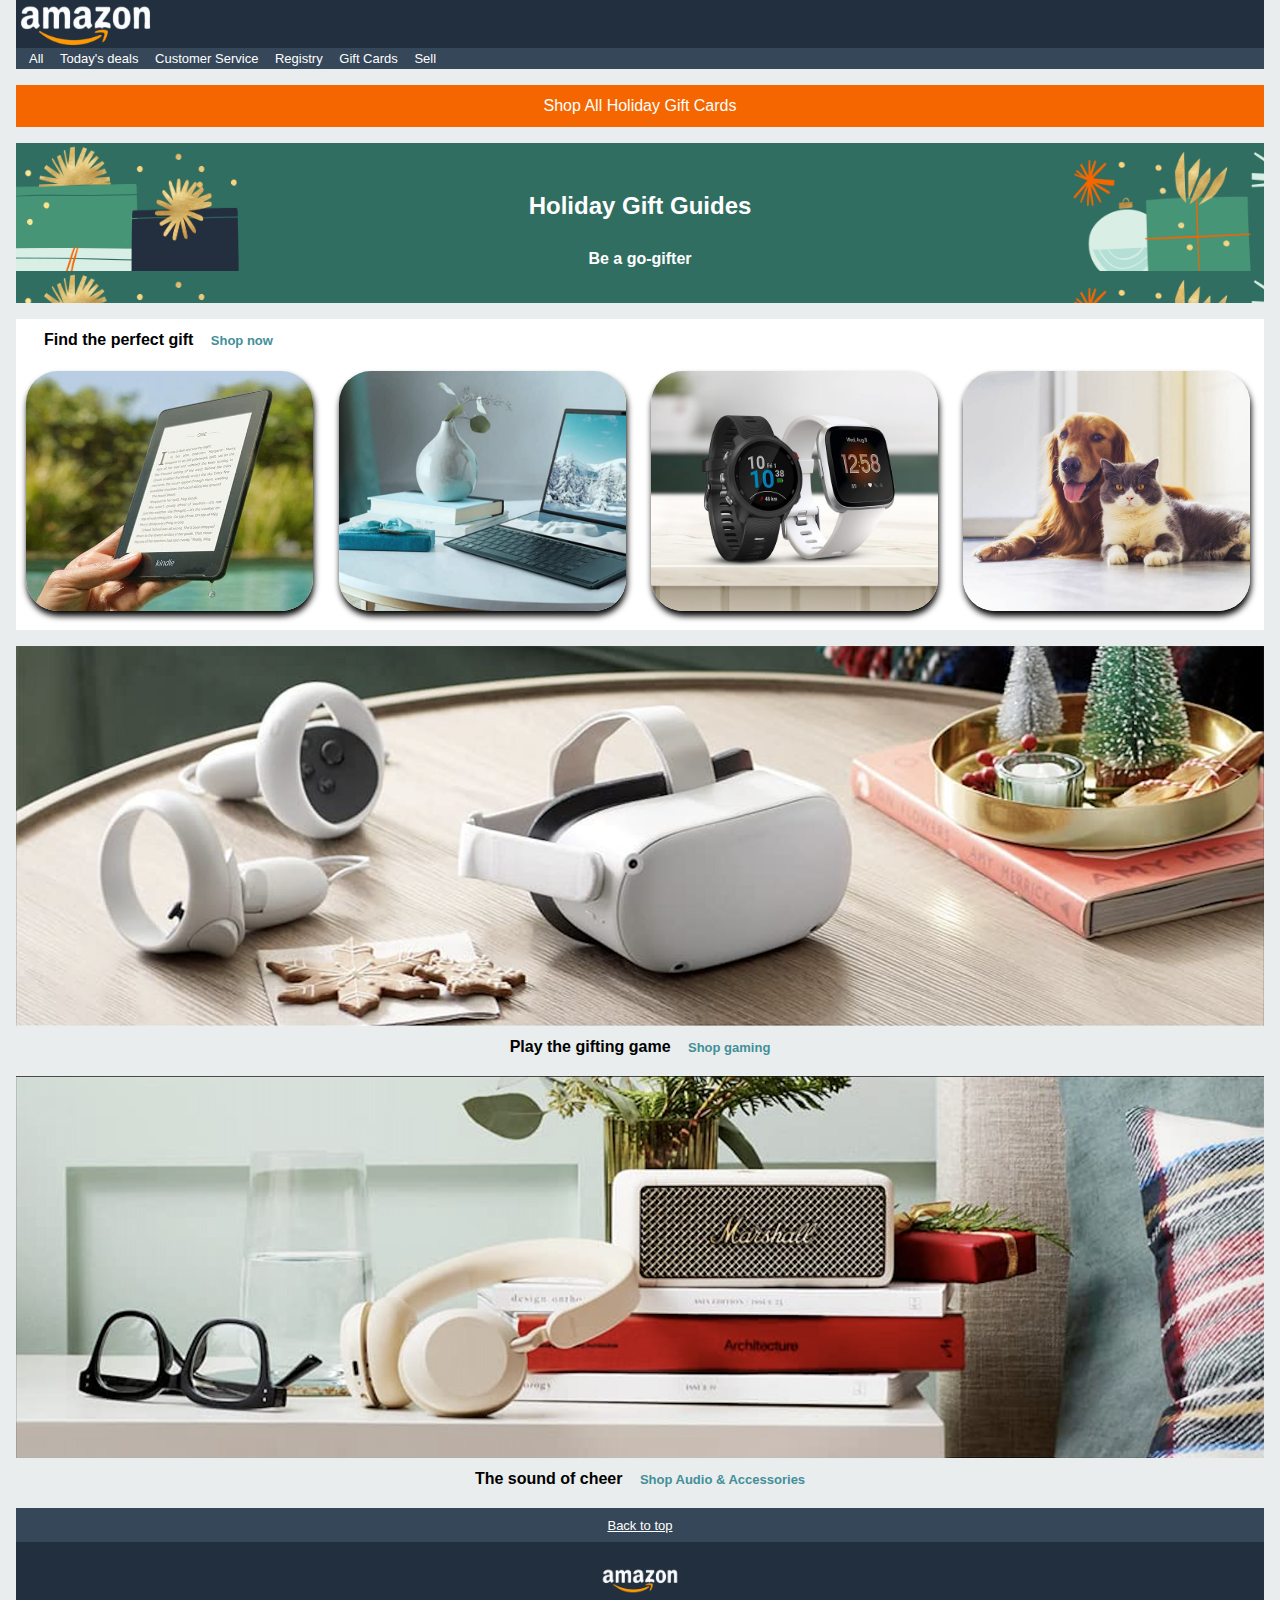
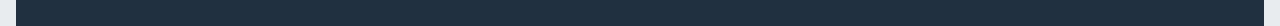
<file: esercitazione 2/Amazon Page/assets/index.html>
<!DOCTYPE html>
<html lang="en">
<head>
    <meta charset="UTF-8">
    <meta name="viewport" content="width=device-width, initial-scale=1.0">
    <title>Amazon Page</title>
    <link rel="stylesheet" href="css/reset.css">
    <link rel="stylesheet" href="css/style.css">
</head>
<body>
    <header id="Head">
        <figure>
        <img src="images/logo.png" alt="Logo Amazon">
    </figure>
        <nav>
            <ul>
                <li><a href="#1" target="_blank"> All </a></li>
                <li><a href="#2" target="_blank"> Today's deals </a></li>
                <li><a href="#3" target="_blank"> Customer Service </a></li>
                <li><a href="#4" target="_blank"> Registry </a></li>
                <li><a href="#5" target="_blank"> Gift Cards </a></li>
                <li><a href="#6" target="_blank"> Sell </a></li>
            </ul>
            <a href="#10" target="_blank"><p> Shop All Holiday Gift Cards </p></a>
        </nav>
    </header>
    <main>
        <div> 
            <h1> Holiday Gift Guides </h1>
            <p>Be a go-gifter </p>
        </div>
        <section>
            <h2>Find the perfect gift  <span><a href="#7" target="_blank">Shop now </a></span></h2>
            <img src="images/img_1.jpg" alt="Tablet">
            <img src="images/img_2.jpg" alt="Laptop">
            <img src="images/img_3.jpg" alt="Smartwatch">
            <img src="images/img_4.jpg" alt="pets">
        </section>
        <section >
            <figure class="Img">
            <img src="images/img_9.png" alt="Vr">
            <figcaption> Play the gifting game <span><a href="#8" target="_blank">Shop gaming </a></span></figcaption>
            </figure>
        </section>
        <section >
            <figure class="Img">
                <img src="images/img_10.png" alt="Speaker">
                <figcaption> The sound of cheer <span><a href="#9" target="_blank">Shop Audio & Accessories </a></span></figcaption>
            </figure>
        </section>
    </main>
    <footer>
        <p><a href="#Head">Back to top</a></p>
        <figure>
        <img src="images/logo.png" alt="logo amazon">
        </figure>
    </footer>
</body>
</html>
</file>
<file: esercitazione 2/Amazon Page/assets/css/style.css>
/*  
bg blu grande #222F3F 
bg blu piccolo #364759
bg arancione #F56600
bg pagina #E9EDEE
colore txt blu #438F99 */
body{
    background-color: #E9EDEE ;
    line-height: 1.62;
    text-align: center;
    margin-left: 1em;
    margin-right: 1em;
    font-family: Arial, Helvetica, sans-serif;
}
header>figure,footer>figure{
    background-color: #222F3F;
}
header>nav>ul>li>a:link, header>nav>ul>li>a:visited{
    text-decoration: none;
    color: white;
}
header nav a:link, header nav a:visited{
    text-decoration: none;
}
nav>ul, footer>p{
    background-color: #364759;
    font: white;
    font-size: small;
}
header nav ul{
    text-align: left;
}
header nav ul li{
    list-style-type: none;
    display: inline;
    padding-left: 1em;
}
header figure {
    text-align: left;
    margin: auto;
    max-height: 3em;
}
header figure img{
    max-height: 3em;
}
header nav p {
    color: white;
    padding: 0.5em;
    margin-top: 1em;
    margin-bottom: 1em;
    background-color: #F56600;
}

main div{
    background-image:url(../images/bg-image.png) ;
    height: 8em;
    padding-top: 2em;
    color: white;
    font-weight: bold;
    width: max-contentS;
}
h1{
    font-size: x-large;
    padding: 0.5em;
}
main div p{
    padding-top: 0.5em;
}

main section:first-of-type {
    text-align: left;
    background-color: white;
    margin-top: 1em;
    margin-bottom: 1em;
}

main section:first-of-type img{
    width:23%;
    height: 15em;
    margin: 0.65em;
    border-radius: 2em;
    border-style: none;
    box-shadow: rgba(129, 129, 129, 0.753);
    box-shadow: 1px 5px 6px ;
}
main section:first-of-type h2{
    padding: 0.5em;
    padding-left:1.75em;
    font-weight: bold;
}
span a:link, span a:visited{
    text-decoration: none;
    font-size: small;
    color: #438F99;
    padding-left: 1em;
}
.Img{
    padding-bottom: 1em;
}
.Img figcaption{
    font-weight: bold;
}
.Img img{
    width: 100%;
}

footer>p>a:link, footer>p>a:visited{
    text-decoration: underline;
    color: white;
}

footer p {
    padding: 0.5em;
}

footer figure img{
    padding: 1.5em;
    width: 5em;
}
</file>
